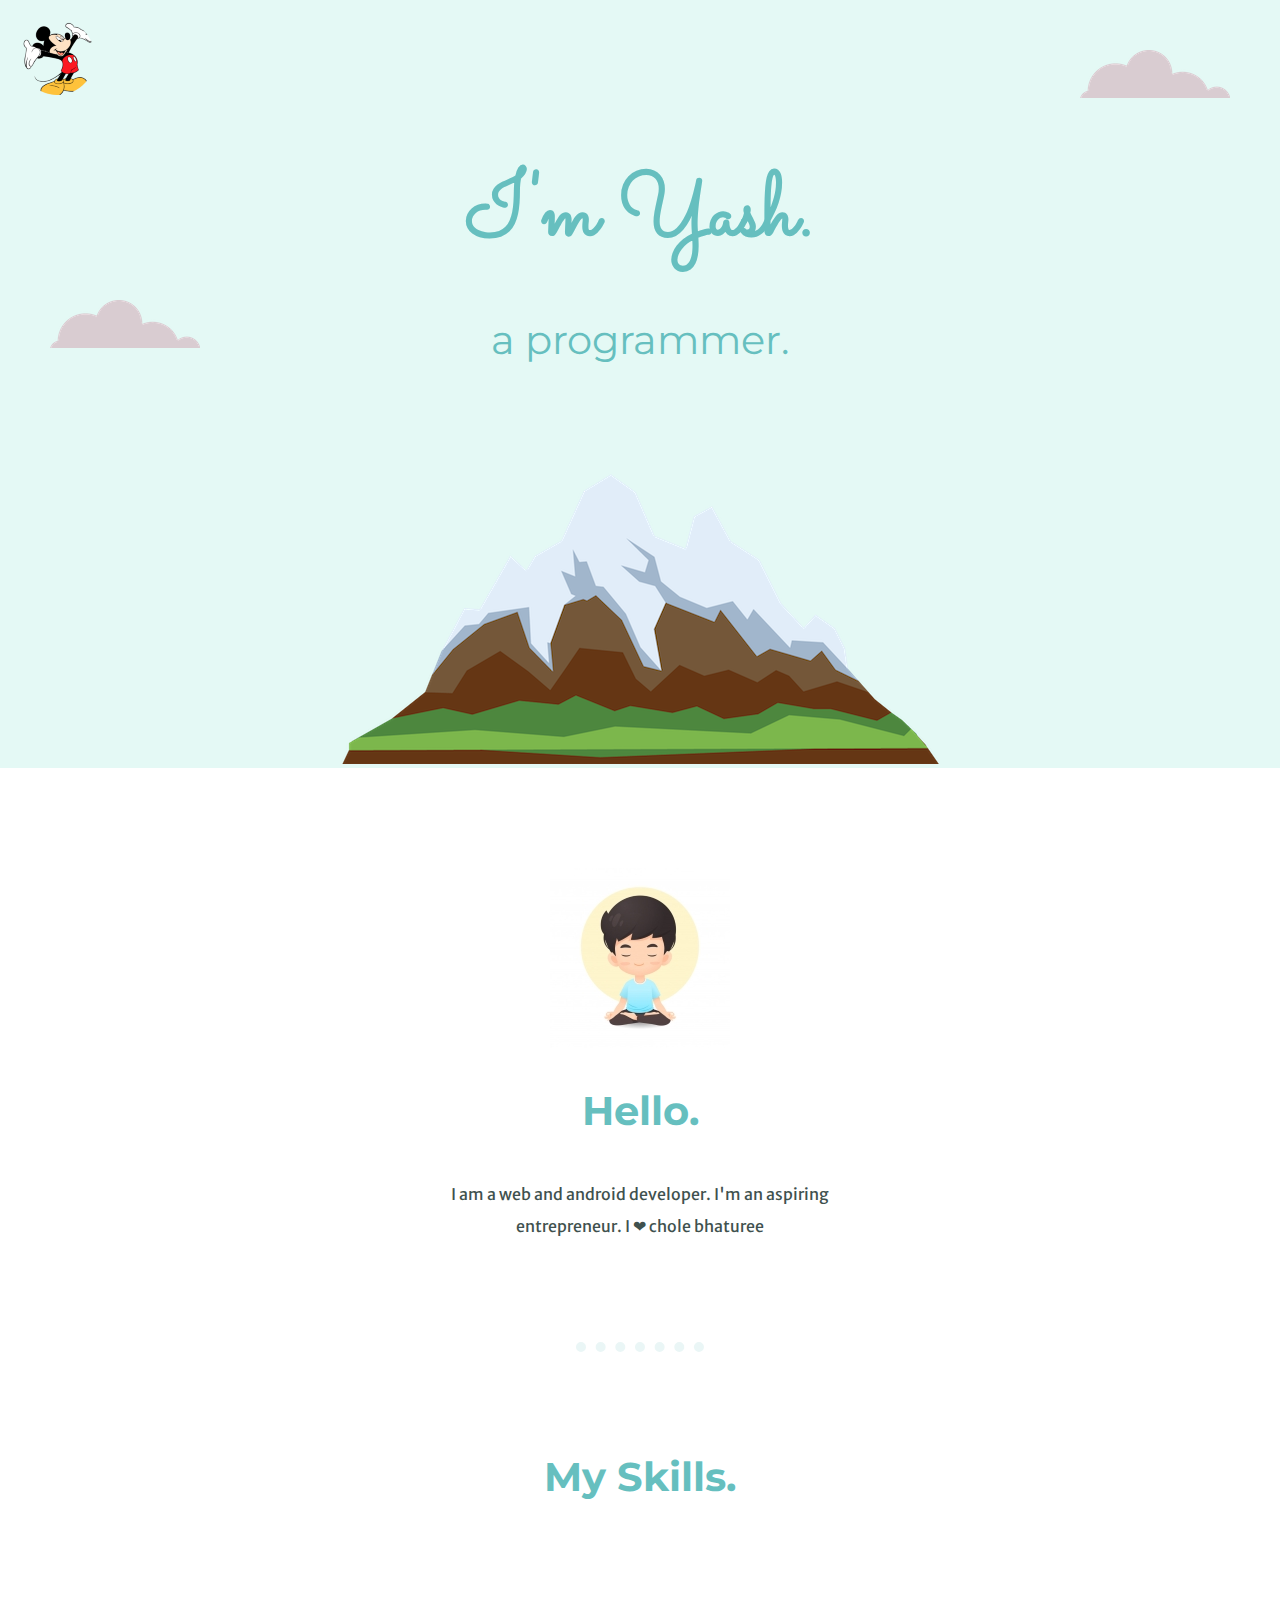
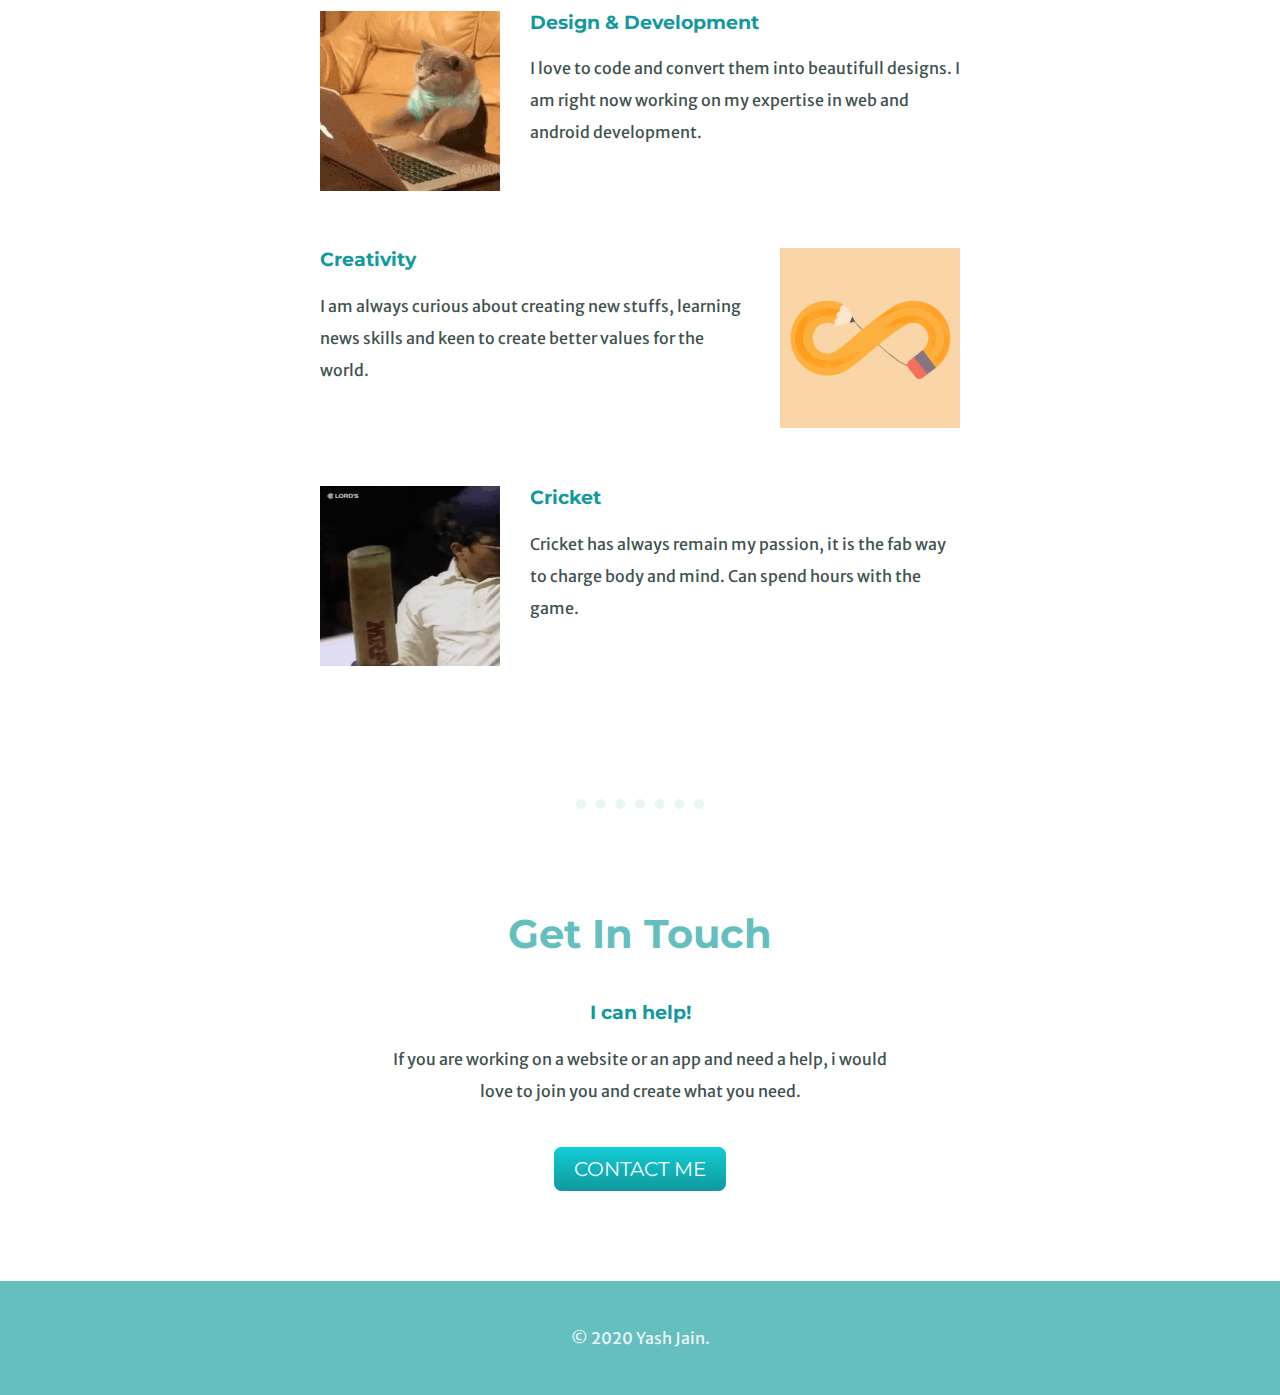
<file: index.html>
<!DOCTYPE html>
<html lang="en" dir="ltr">
  <head>
    <meta charset="utf-8">
    <title>Yash Jain</title>
    <link rel="stylesheet" href="CSS/styles.css">
    <link rel="icon" href="favicon.ico">
    <link href="https://fonts.googleapis.com/css2?family=Merriweather+Sans&family=Montserrat&family=Sacramento&display=swap" rel="stylesheet">
  </head>
  <body>
    <div class="topCantainer">
      <img class="mickey" src="Images/mickey.png" alt="mickey">
      <img class="top-cloud" src="Images/cloud.png" alt="cloud-img">
      <h1>I'm Yash.</h1>
      <h2 class="head">a programmer.</h2>
      <img class="bottom-cloud" src="Images/cloud.png" alt="cloud-img">
      <img class="mountain" src="Images/mountain.png" alt="mountain-img">
    </div>
    <div class="middle-container">
      <div class="profile">
        <img class="profile" src="Images/yoga.jpg" alt="profile">
        <h2>Hello.</h2>
        <p class="intro">I am a web and android developer. I'm an aspiring entrepreneur. I ❤ chole bhaturee</p>
      </div>
      <hr>
      <div class="skills">
        <h2>My Skills.</h2>
        <div class="skill-row">
          <img class="code" src="Images/cat.gif" alt="code">
          <h3>Design & Development</h3>
          <p>I love to code and convert them into beautifull designs. I am right now working on my expertise in web and android development.</p>
        </div>
        <div class="skill-row">
          <img class="create" src="Images/create.gif" alt="Creativity-image">
          <h3>Creativity</h3>
          <p>I am always curious about creating new stuffs, learning news skills and keen to create better values for the world.</p>
        </div>
      </div>
      <div class="skill-row">
        <img class="cricket" src="Images/sachin.gif" alt="cricket">
        <h3>Cricket</h3>
        <p>Cricket has always remain my passion, it is the fab way to charge body and mind. Can spend hours with the game.</p>
      </div>
    </div>
      <hr class="bottom-line">
      <div class="contact-me">
        <h2>Get In Touch</h2>
        <h3>I can help!</h3>
        <p class="contact">If you are working on a website or an app and need a help, i would love to join you and create what you need.</p>
        <a class="btn" href="contactMe.html">CONTACT ME</a>
      </div>
    </div>


    <div class="bottom-container">

      <p class="copyright">© 2020 Yash Jain.</p>
    </div>


  </body>
</html>
</file>
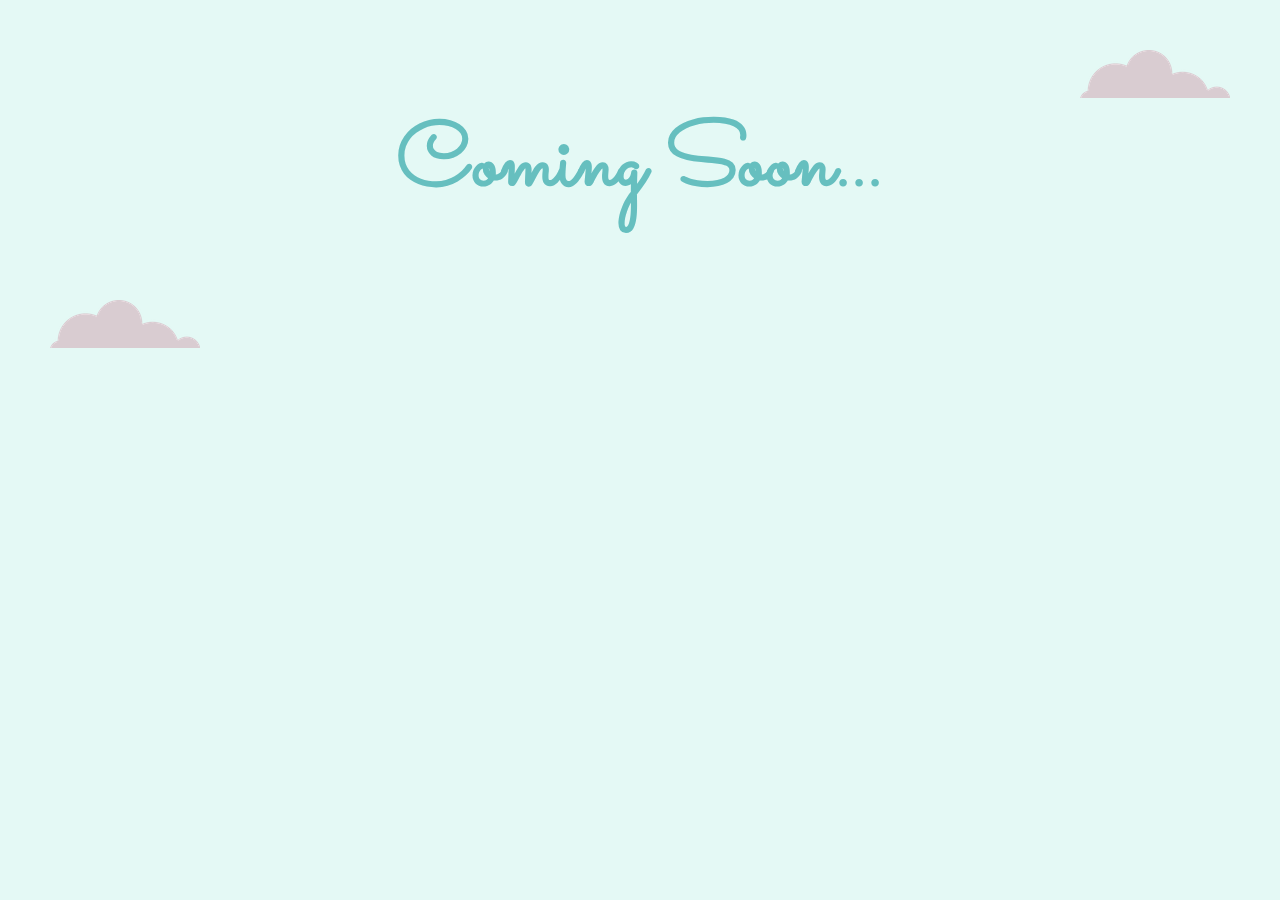
<file: contactMe.html>
<!DOCTYPE html>
<html lang="en" dir="ltr">
  <head>
    <meta charset="utf-8">
    <title>Yash Jain</title>
    <link rel="stylesheet" href="CSS/styles.css">
    <link rel="icon" href="favicon.ico">
    <link href="https://fonts.googleapis.com/css2?family=Merriweather+Sans&family=Montserrat&family=Sacramento&display=swap" rel="stylesheet">
  </head>
  <body class="contact-page" >
    <h1 class="coming">Coming Soon...</h1>
    <img class="top-cloud" src="Images/cloud.png" alt="cloud-img">
    <img class="bottom-cloud" src="Images/cloud.png" alt="cloud-img">

  </body>
</html>
</file>
<file: CSS/styles.css>
body{
  text-align: center;
  margin: 0;
  font-family: 'Merriweather Sans', sans-serif;
  color: #40514E;
}

h1{
  font-family: 'Sacramento', cursive;
  font-size: 5.625rem;
  margin: 50px auto 0 auto;
  color: #66BFBF;
}

h2{
  font-family: 'Montserrat', sans-serif;
  font-size: 2.5rem;
  color: #66BFBF;
  padding-bottom: 10px;
}

h3{
  font-family: 'Montserrat', sans-serif;
  color: #11999E;
}

.head{
  font-weight: normal;
}

.intro{
  width: 30%;
  margin: auto;
}

a{
  color: #11999E;
}

.topCantainer{
  background-color: #E4F9F5;
  padding-top: 100px;
}

.middle-container{
  margin: 100px 0;
}

.bottom-container{
  background-color: #66BFBF;
  padding: 25px;
  margin-top: 100px;
}

.copyright{
  color: #EAF6F6;
}

.mickey{
  position: absolute;
  top: 20px;
  left: 20px;
}

.top-cloud{
  position: absolute;
  right: 50px;
  top: 50px;
}

.bottom-cloud{
  position: absolute;
  left: 50px;
  top: 300px;
}

.skill-row{
  width: 50%;
  margin: 100px auto 100px auto;
  text-align: left;
}

p{
  line-height: 2;
}

.code{
  float: left;
  margin-right: 30px;
}

.create{
  float: right;
  margin-left: 30px;
}

.cricket{
  float: left;
  margin-right: 30px;
}

hr{
  border-style: dotted;
  border-color: #EAF6F6;
  border-left-style: none;
  border-right-style: none;
  border-bottom-style: none;
  border-width: 10px;
  width: 10%;
  margin: 100px auto;
}

.bottom-line{
  margin-top: 175px;
}

.contact-me{
  width: 40%;
  margin: 40px auto 60px;
}

.btn{
  background: #11cdd4;
  background-image: -webkit-linear-gradient(top, #11cdd4, #11999e);
  background-image: -moz-linear-gradient(top, #11cdd4, #11999e);
  background-image: -ms-linear-gradient(top, #11cdd4, #11999e);
  background-image: -o-linear-gradient(top, #11cdd4, #11999e);
  background-image: linear-gradient(to bottom, #11cdd4, #11999e);
  -webkit-border-radius: 8;
  -moz-border-radius: 8;
  border-radius: 8px;
  font-family: 'Montserrat', sans-serif;
  color: #ffffff;
  font-size: 20px;
  padding: 10px 20px 10px 20px;
  text-decoration: none;
}

.btn:hover{
  background: #30e3cb;
  background-image: -webkit-linear-gradient(top, #30e3cb, #bc4ad);
  background-image: -moz-linear-gradient(top, #30e3cb, #bc4ad);
  background-image: -ms-linear-gradient(top, #30e3cb, #bc4ad);
  background-image: -o-linear-gradient(top, #30e3cb, #bc4ad);
  background-image: linear-gradient(to bottom, #30e3cb, #bc4ad);
  text-decoration: none;
}

.contact{
  margin-bottom: 50px;
}

.contact-page{
  background-color: #E4F9F5;
}

.coming{
  margin-top: 100px;
}
</file>
